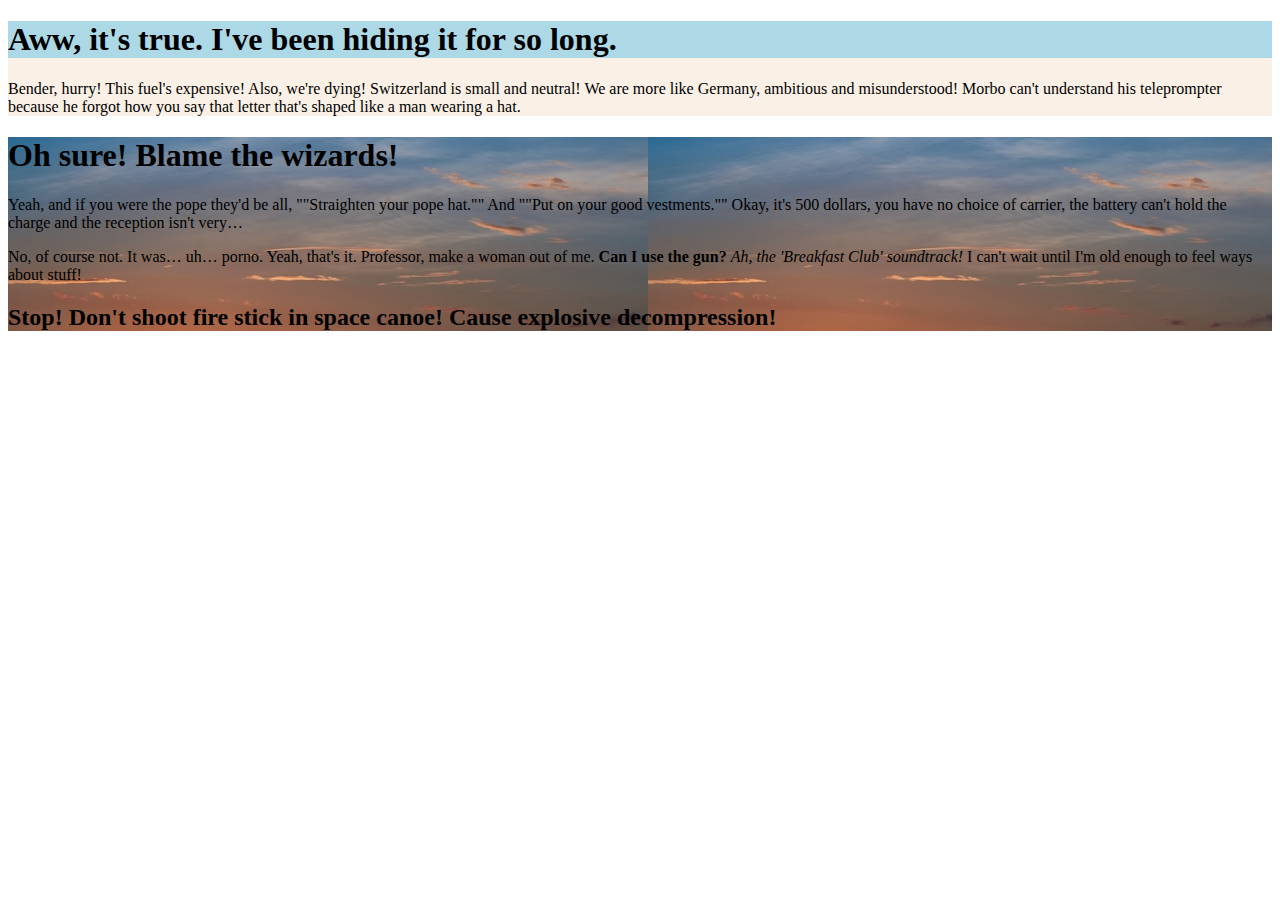
<file: Background/Background-Level-1_1/index.html>
<!DOCTYPE html>
<html lang="de">
  <head>
    <meta charset="UTF-8" />
    <meta http-equiv="X-UA-Compatible" content="IE=edge" />
    <meta name="viewport" content="width=device-width,initial-scale=1.0" />
    <link rel="stylesheet" href="./assets/css/style.css" />
    <title>Background-Level-1_1</title>
  </head>
  <body>
    <section>
      <h1>Aww, it's true. I've been hiding it for so long.</h1>
      <p>
        Bender, hurry! This fuel's expensive! Also, we're dying! Switzerland is
        small and neutral! We are more like Germany, ambitious and
        misunderstood! Morbo can't understand his teleprompter because he forgot
        how you say that letter that's shaped like a man wearing a hat.
      </p>
    </section>

    <!-- 2. Beispiel -->
    <article>
      <h1>Oh sure! Blame the wizards!</h1>
      <p>
        Yeah, and if you were the pope they'd be all, ""Straighten your pope
        hat."" And ""Put on your good vestments."" Okay, it's 500 dollars, you
        have no choice of carrier, the battery can't hold the charge and the
        reception isn't very…
      </p>
      <p>
        No, of course not. It was… uh… porno. Yeah, that's it. Professor, make a
        woman out of me. <strong> Can I use the gun?</strong>
        <em> Ah, the 'Breakfast Club' soundtrack!</em> I can't wait until I'm
        old enough to feel ways about stuff!
      </p>
      <h2>
        Stop! Don't shoot fire stick in space canoe! Cause explosive
        decompression!
      </h2>
    </article>
  </body>
</html>
</file>
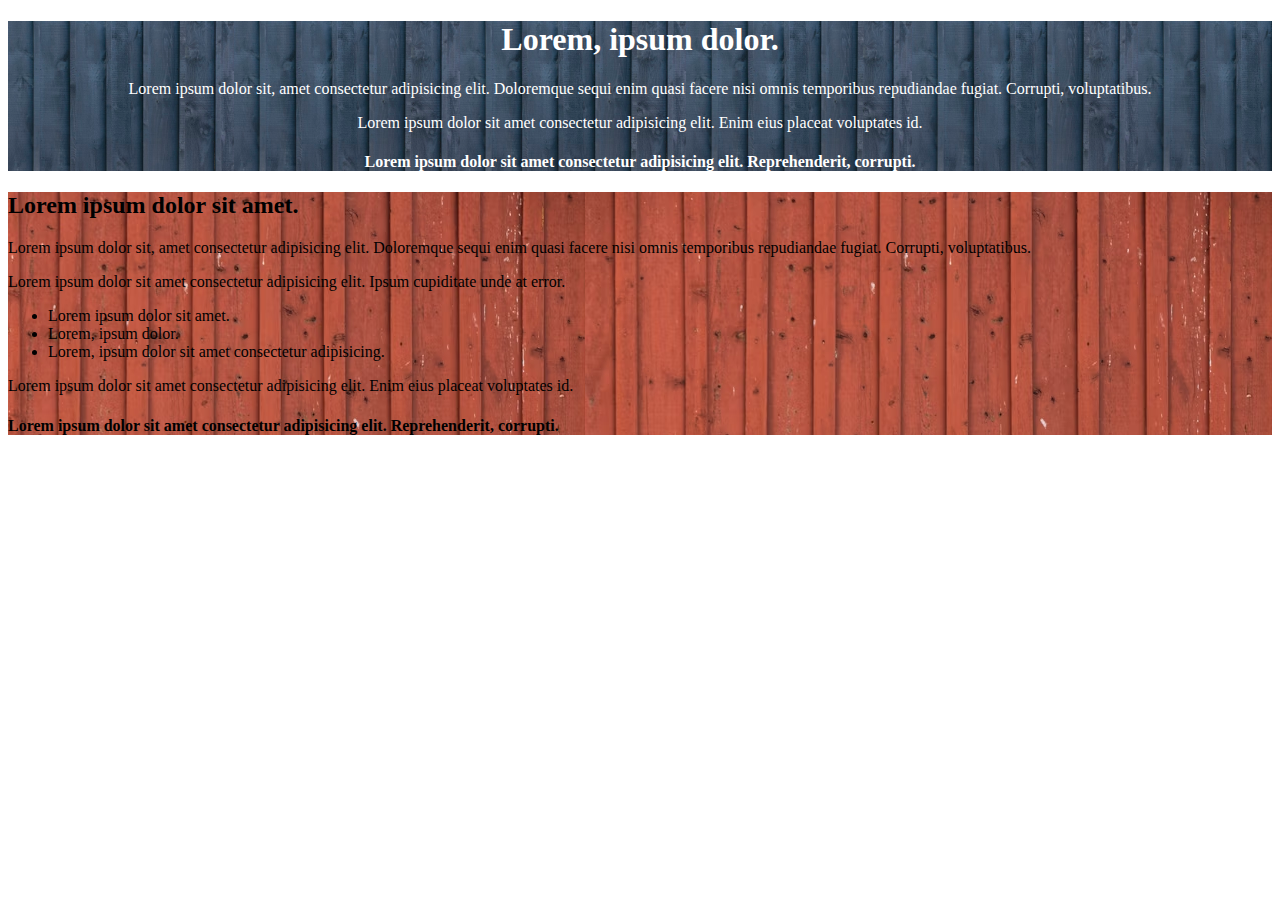
<file: Background/Background-Level-2_1/index.html>
<!DOCTYPE html>
<html lang="de">
  <head>
    <meta charset="UTF-8" />
    <meta http-equiv="X-UA-Compatible" content="IE=edge" />
    <meta name="viewport" content="width=device-width,initial-scale=1.0" />
    <link rel="stylesheet" href="./assets/css/style.css" />
    <title>Background-Level-2_1</title>
  </head>
  <body>
    <main>
      <section>
        <h1>Lorem, ipsum dolor.</h1>
        <p>
          Lorem ipsum dolor sit, amet consectetur adipisicing elit. Doloremque
          sequi enim quasi facere nisi omnis temporibus repudiandae fugiat.
          Corrupti, voluptatibus.
        </p>
        <p>
          Lorem ipsum dolor sit amet consectetur adipisicing elit. Enim eius
          placeat voluptates id.
        </p>
        <h4>
          Lorem ipsum dolor sit amet consectetur adipisicing elit.
          Reprehenderit, corrupti.
        </h4>
      </section>
      <article>
        <h2>Lorem ipsum dolor sit amet.</h2>
        <p>
          Lorem ipsum dolor sit, amet consectetur adipisicing elit. Doloremque
          sequi enim quasi facere nisi omnis temporibus repudiandae fugiat.
          Corrupti, voluptatibus.
        </p>
        <p>
          Lorem ipsum dolor sit amet consectetur adipisicing elit. Ipsum
          cupiditate unde at error.
        </p>
        <ul>
          <li>Lorem ipsum dolor sit amet.</li>
          <li>Lorem, ipsum dolor.</li>
          <li>Lorem, ipsum dolor sit amet consectetur adipisicing.</li>
        </ul>
        <p>
          Lorem ipsum dolor sit amet consectetur adipisicing elit. Enim eius
          placeat voluptates id.
        </p>
        <h4>
          Lorem ipsum dolor sit amet consectetur adipisicing elit.
          Reprehenderit, corrupti.
        </h4>
      </article>
    </main>
  </body>
</html>
</file>
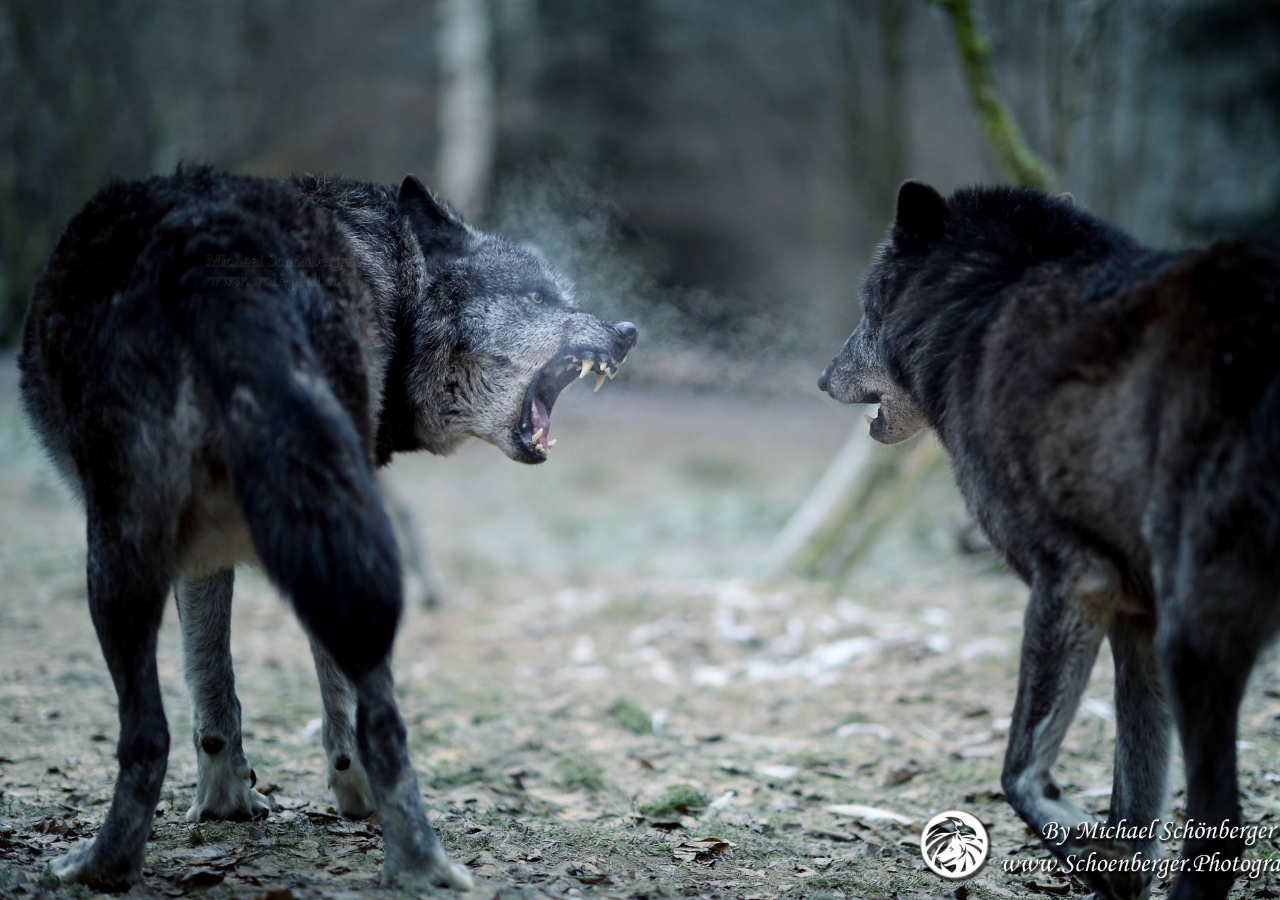
<file: Background/Background-Level-3_1/index.html>
<!DOCTYPE html>
<html lang="de">
  <head>
    <meta charset="UTF-8" />
    <meta http-equiv="X-UA-Compatible" content="IE=edge" />
    <meta name="viewport" content="width=device-width,initial-scale=1.0" />

    <link rel="stylesheet" href="./assets/css/style.css" />
    <title>Background-Level-3_1</title>
  </head>
  <body>
    <section></section>
  </body>
</html>
</file>
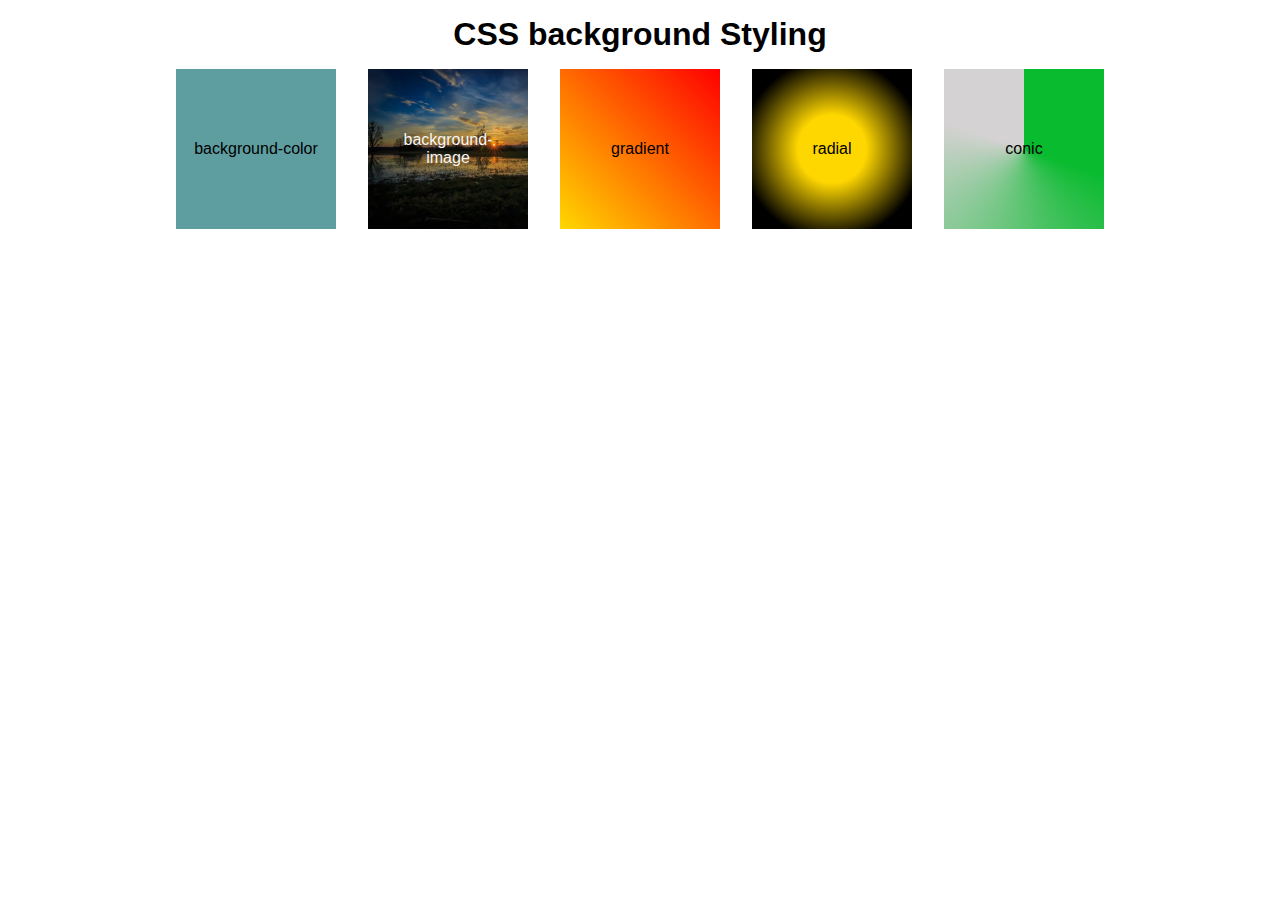
<file: Background/Background-Level-3_2/index.html>
<!DOCTYPE html>
<html lang="de">
  <head>
    <meta charset="UTF-8" />
    <meta http-equiv="X-UA-Compatible" content="IE=edge" />
    <meta name="viewport" content="width=device-width,initial-scale=1.0" />
    <link rel="stylesheet" href="./assets/css/style.css" />
    <title>Background-Level-3_2</title>
  </head>
  <body>
    <main>
      <h1>CSS background Styling</h1>

      <div>
        <div>
          <p>background-color</p>
        </div>

        <div>
          <p>background-image</p>
        </div>

        <div>
          <p>gradient</p>
        </div>

        <div>
          <p>radial</p>
        </div>

        <div>
          <p>conic</p>
        </div>
      </div>
    </main>
  </body>
</html>
</file>
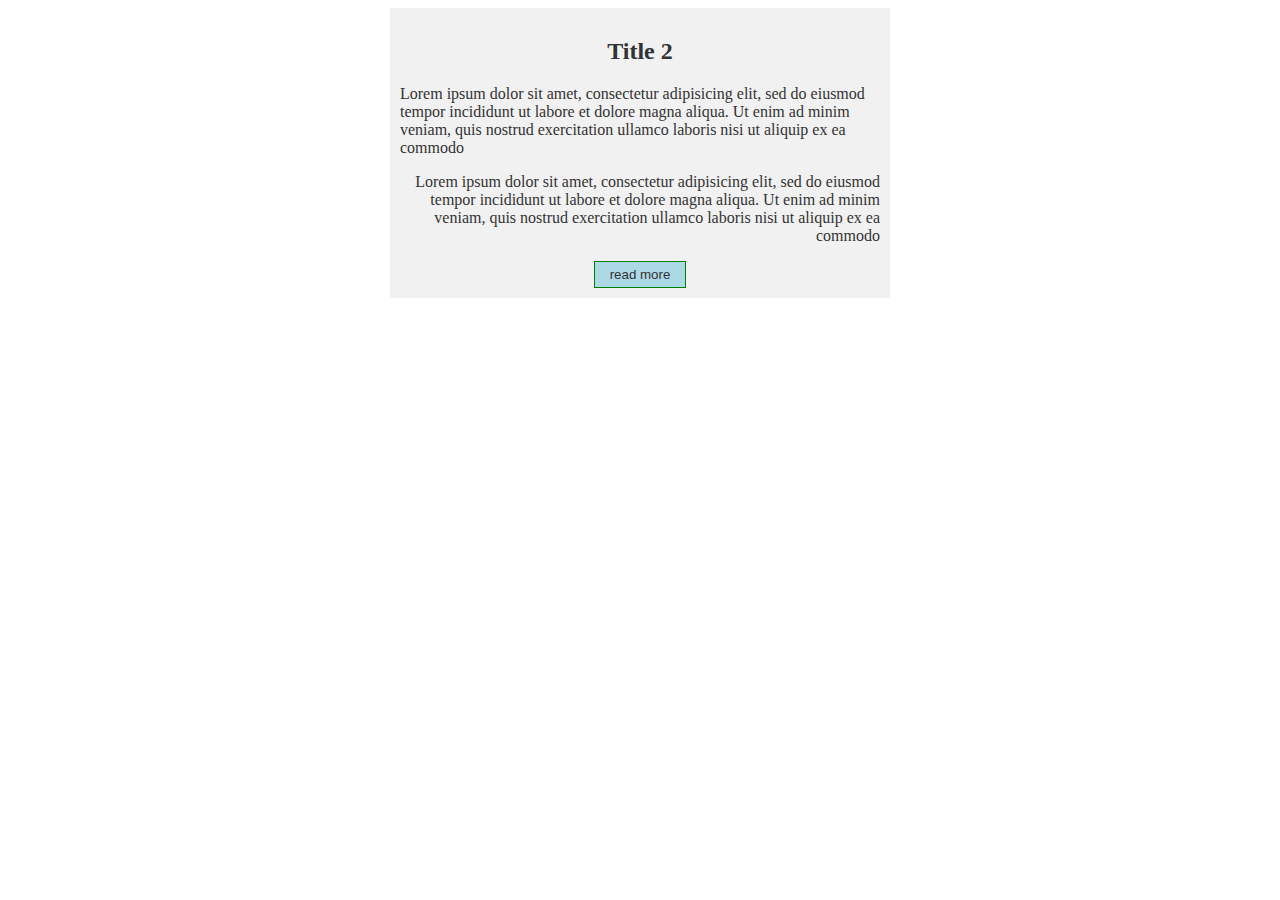
<file: Class-ID/Selectors-Level-1_1/index.html>
<!DOCTYPE html>
<html lang="de">
  <head>
    <meta charset="UTF-8" />
    <meta http-equiv="X-UA-Compatible" content="IE=edge" />
    <meta name="viewport" content="width=device-width,initial-scale=1.0" />
    <link rel="stylesheet" href="./assets/css/style.css" />
    <title>Selectors-Level-1_1</title>
  </head>
  <body>
    <section id="”layout”">
      <h2>Title 2</h2>
      <p class="left">
        Lorem ipsum dolor sit amet, consectetur adipisicing elit, sed do eiusmod
        tempor incididunt ut labore et dolore magna aliqua. Ut enim ad minim
        veniam, quis nostrud exercitation ullamco laboris nisi ut aliquip ex ea
        commodo
      </p>
      <p class="right">
        Lorem ipsum dolor sit amet, consectetur adipisicing elit, sed do eiusmod
        tempor incididunt ut labore et dolore magna aliqua. Ut enim ad minim
        veniam, quis nostrud exercitation ullamco laboris nisi ut aliquip ex ea
        commodo
      </p>
      <button>read more</button>
    </section>
  </body>
</html>
</file>
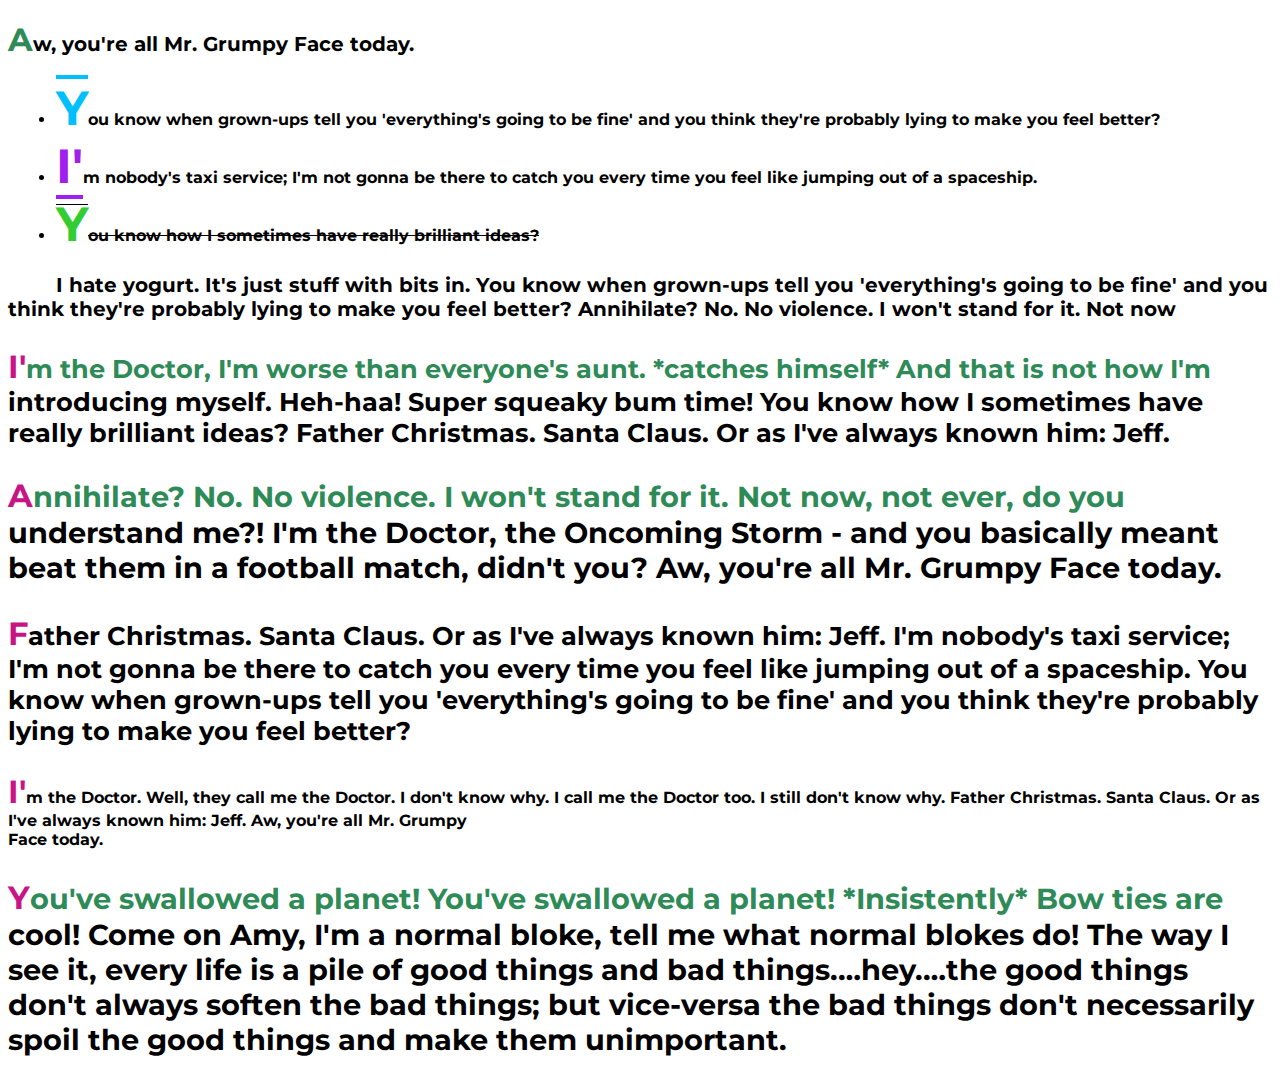
<file: Pseudo-Elemente/Pseudo-Elements-Level-1_2/index.html>
<!DOCTYPE html>
<html lang="de">
  <head>
    <meta charset="UTF-8" />
    <meta http-equiv="X-UA-Compatible" content="IE=edge" />
    <meta name="viewport" content="width=device-width,initial-scale=1.0" />
    <link rel="stylesheet" href="./assets/css/style.css" />
    <title>Pseudo-Elements-Level-1_2</title>
  </head>
  <body>
    <h3>Aw, you're all Mr. Grumpy Face today.</h3>
    <ul>
      <li>
        You know when grown-ups tell you 'everything's going to be fine' and you
        think they're probably lying to make you feel better?
      </li>
      <li>
        I'm nobody's taxi service; I'm not gonna be there to catch you every
        time you feel like jumping out of a spaceship.
      </li>
      <li>You know how I sometimes have really brilliant ideas?</li>
    </ul>
    <section>
      <p>
        I hate yogurt. It's just stuff with bits in. You know when grown-ups
        tell you 'everything's going to be fine' and you think they're probably
        lying to make you feel better? Annihilate? No. No violence. I won't
        stand for it. Not now
      </p>
      <p>
        I'm the Doctor, I'm worse than everyone's aunt. *catches himself* And
        that is not how I'm introducing myself. Heh-haa! Super squeaky bum time!
        You know how I sometimes have really brilliant ideas? Father Christmas.
        Santa Claus. Or as I've always known him: Jeff.
      </p>
      <p>
        Annihilate? No. No violence. I won't stand for it. Not now, not ever, do
        you understand me?! I'm the Doctor, the Oncoming Storm - and you
        basically meant beat them in a football match, didn't you? Aw, you're
        all Mr. Grumpy Face today.
      </p>
      <p>
        Father Christmas. Santa Claus. Or as I've always known him: Jeff. I'm
        nobody's taxi service; I'm not gonna be there to catch you every time
        you feel like jumping out of a spaceship. You know when grown-ups tell
        you 'everything's going to be fine' and you think they're probably lying
        to make you feel better?
      </p>
      <p>
        I'm the Doctor. Well, they call me the Doctor. I don't know why. I call
        me the Doctor too. I still don't know why. Father Christmas. Santa
        Claus. Or as I've always known him: Jeff. Aw, you're all Mr. Grumpy
        <br />
        Face today.
      </p>
      <p>
        You've swallowed a planet! You've swallowed a planet! *Insistently* Bow
        ties are cool! Come on Amy, I'm a normal bloke, tell me what normal
        blokes do! The way I see it, every life is a pile of good things and bad
        things.…hey.…the good things don't always soften the bad things; but
        vice-versa the bad things don't necessarily spoil the good things and
        make them unimportant.
      </p>
    </section>
  </body>
</html>
</file>
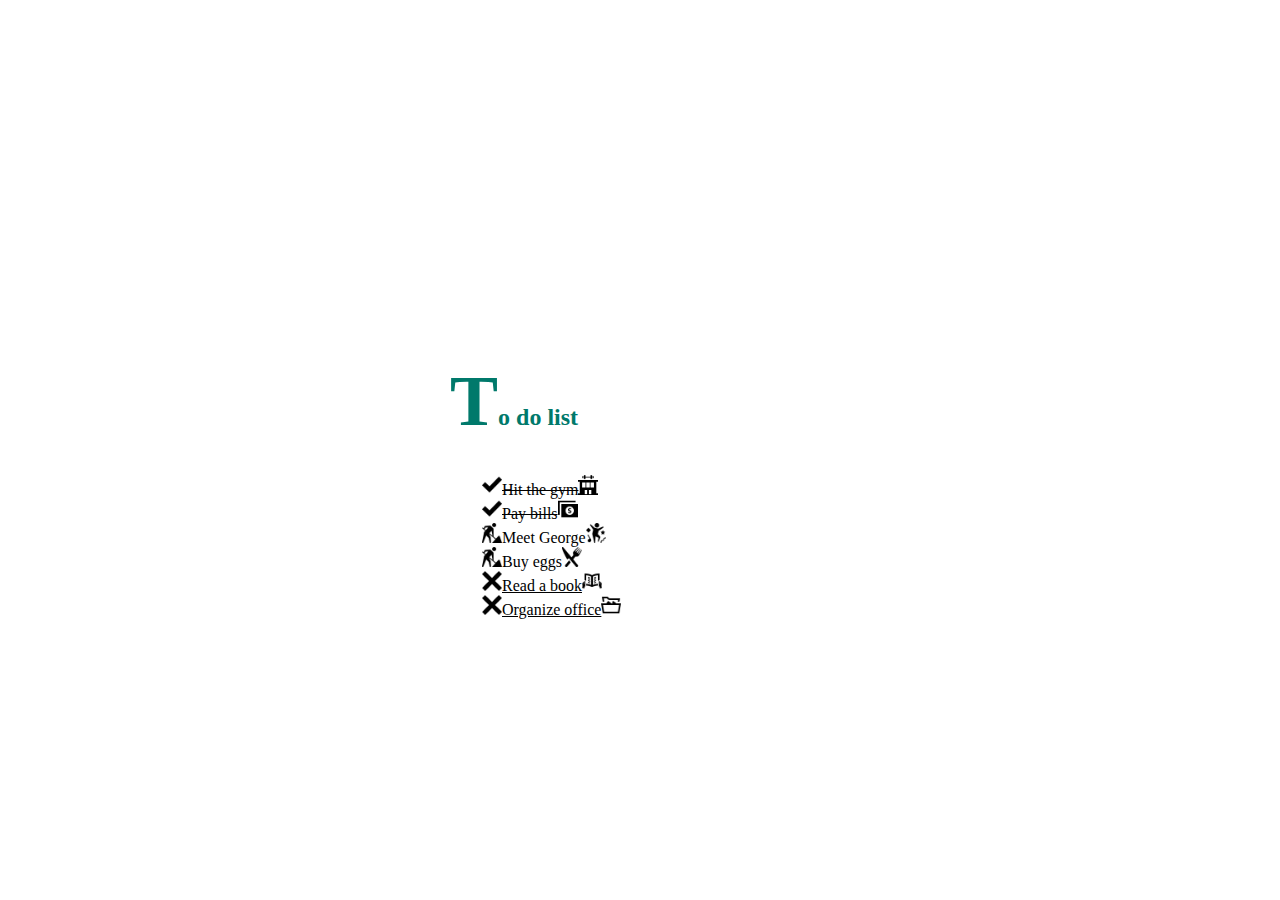
<file: Pseudo-Elemente/Pseudo-Elements-Level-1_3/index.html>
<!DOCTYPE html>
<html lang="de">
  <head>
    <meta charset="UTF-8" />
    <meta http-equiv="X-UA-Compatible" content="IE=edge" />
    <meta name="viewport" content="width=device-width,initial-scale=1.0" />
    <link rel="stylesheet" href="./assets/css/style.css" />
    <title>Pseudo-Elements-Level-1_3</title>
  </head>
  <body>
    <h2>To do list</h2>
    <ul>
      <li>Hit the gym</li>
      <li>Pay bills</li>
      <li>Meet George</li>
      <li>Buy eggs</li>
      <li>Read a book</li>
      <li>Organize office</li>
    </ul>
  </body>
</html>
</file>
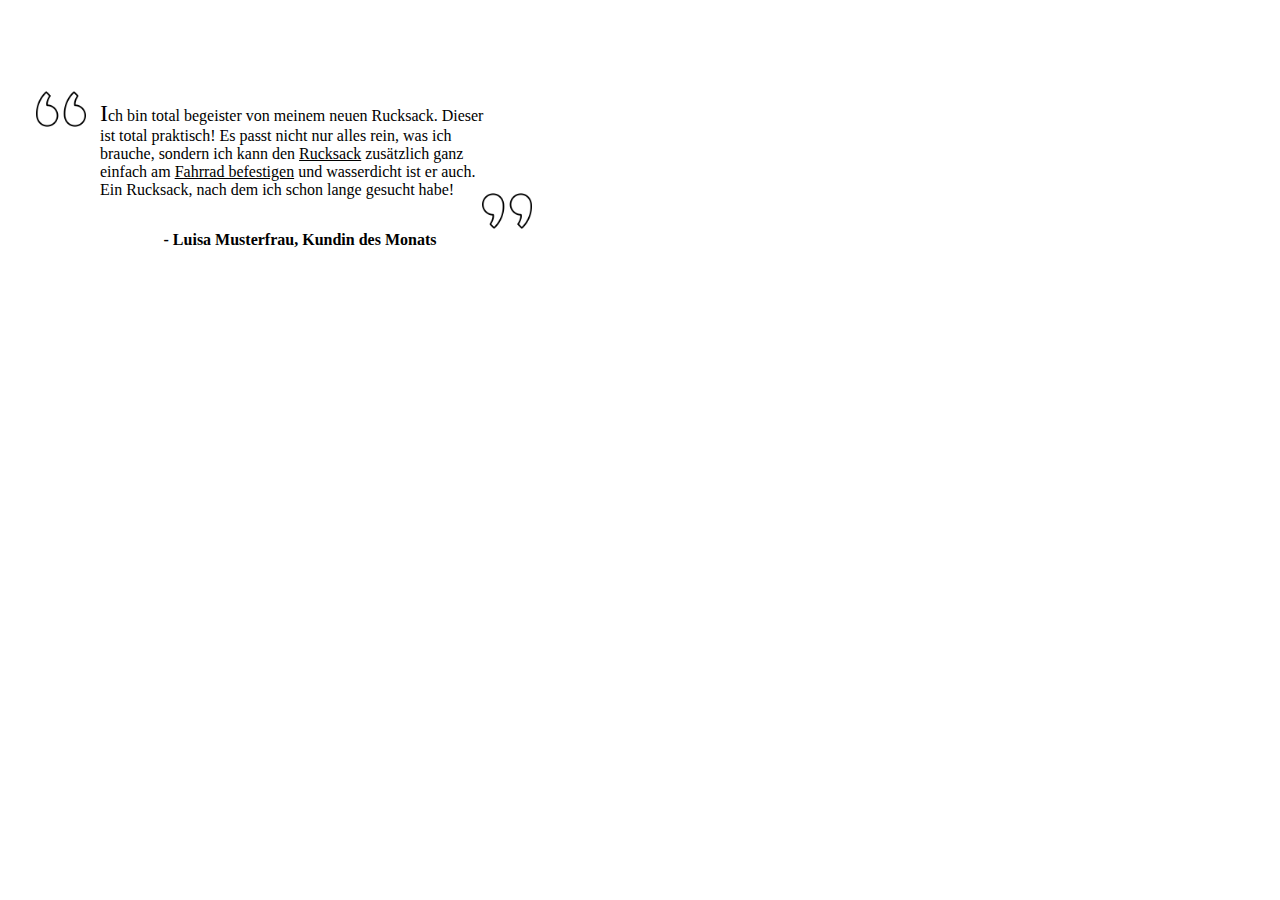
<file: Pseudo-Elemente/Pseudo-Elements-Level-1_5/index.html>
<!DOCTYPE html>
<html lang="de">
  <head>
    <meta charset="UTF-8" />
    <meta http-equiv="X-UA-Compatible" content="IE=edge" />
    <meta name="viewport" content="width=device-width,initial-scale=1.0" />
    <link rel="stylesheet" href="./assets/css/style.css" />
    <title>Pseudo-Elements-Level-1_5</title>
  </head>
  <body>
    <div class="box">
      <p>
        Ich bin total begeister von meinem neuen Rucksack. Dieser ist total
        praktisch! Es passt nicht nur alles rein, was ich brauche, sondern ich
        kann den <span>Rucksack</span> zusätzlich ganz einfach am
        <span>Fahrrad befestigen</span> und wasserdicht ist er auch. Ein
        Rucksack, nach dem ich schon lange gesucht habe!
      </p>
      <h4>- Luisa Musterfrau, Kundin des Monats</h4>
    </div>
  </body>
</html>
</file>
<file: Background/Background-Level-1_1/assets/css/style.css>
* {
  padding: 0;
  box-sizing: border-box;
}

section {
  background-color: linen;
}

section h1 {
  background-color: lightblue;
}

article {
  background-image: url('../img/sky.jpg');
}
</file>
<file: Background/Background-Level-2_1/assets/css/style.css>
section {
  background-image: url('../img/bg_blue.avif');
  background-size: contain;
  text-align: center;
  color: white;
}

article {
  background-image: url('../img/wall.avif');
  background-position: top right;
}
</file>
<file: Background/Background-Level-3_1/assets/css/style.css>
* {
  margin: 0;
  padding: 0;
  box-sizing: border-box;
}

section {
  width: 100vw;
  height: 100vh;
  background: url('../img/wolve_double.jpg') no-repeat;
  background-size: cover;
}
</file>
<file: Background/Background-Level-3_2/assets/css/style.css>
* {
  margin: 0;
  padding: 0;
  box-sizing: border-box;
  text-align: center;
  font-family: 'Arial', sans-serif;
}

h1 {
  margin: 1rem auto;
}

div {
  display: flex;
  justify-content: center;
  align-items: center;
  gap: 2rem;
}

div div {
  width: 10rem;
  height: 10rem;
  padding: 1rem;
}

div div:nth-of-type(1) {
  background-color: cadetblue;
}

div div:nth-of-type(2) {
  background: url('../img/sunset.webp') no-repeat;
  background-size: cover;
}

div div:nth-of-type(2) p {
  color: whitesmoke;
}

div div:nth-of-type(3) {
  background: linear-gradient(45deg, gold, red);
}

div div:nth-of-type(4) {
  background: radial-gradient(gold 30%, black 80%);
}

div div:nth-of-type(5) {
  background: conic-gradient(rgb(9, 187, 47) 30%, rgb(212, 210, 210) 80%);
}
</file>
<file: Class-ID/Selectors-Level-1_1/assets/css/style.css>
* {
  padding: 0;
  box-sizing: border-box;
  color: #333;
}

body {
  text-align: center;
}

#”layout” {
  background-color: #f1f1f1;
  width: 500px;
  padding: 10px;
  margin: 0 auto;
}

#”layout” .left {
  text-align: left;
}

#”layout” .right {
  text-align: right;
}

#”layout” button {
  background-color: lightblue;
  padding: 5px 15px;
  border: 1px solid green;
}
</file>
<file: Pseudo-Elemente/Pseudo-Elements-Level-1_2/assets/css/style.css>
@font-face {
  font-family: 'Montserrat';
  src: url('../fonts/Montserrat.ttf');
}

* {
  padding: 0;
  box-sizing: border-box;
  font-family: 'Montserrat', serif;
  font-weight: bold;
}

:root {
  --color_lila_light: #a020f0;
  --color_tuerkis: #00bfff;
  --color_green_light: #32cd32;
  --color_rose: #c71585;
  --color_tuerkis_light: #00ced1;
  --color_lila_dark: #483d8b;
  --color_green_dark: #2e8b57;
  ----color_black: #000000;
}

h3 {
  font-size: 1.25rem;
}

h3::first-letter {
  font-size: 2rem;
  color: var(--color_green_dark);
}

ul {
  margin-left: 3rem;
}

ul li {
  font-size: 1rem;
}

ul li::first-letter {
  font-size: 3rem;
}

ul li:nth-of-type(1)::first-letter {
  color: var(--color_tuerkis);
  border-top: 4px solid var(--color_tuerkis);
}

ul li:nth-of-type(2)::first-letter {
  color: var(--color_lila_light);
  border-bottom: 4px solid var(--color_lila_light);
}

ul li:nth-of-type(3)::first-letter {
  color: var(--color_green_light);
}

ul li:nth-of-type(3) {
  text-decoration: line-through;
}

section p:nth-of-type(1) {
  text-indent: 3rem;
  font-size: 1.25rem;
}

section p:nth-of-type(2),
section p:nth-of-type(4) {
  font-size: 1.6rem;
}

section p:nth-of-type(2)::first-line,
section p:nth-of-type(3)::first-line,
section p:nth-of-type(6)::first-line {
  color: var(--color_green_dark);
}

section p:nth-of-type(2)::first-letter,
section p:nth-of-type(3)::first-letter,
section p:nth-of-type(4)::first-letter,
section p:nth-of-type(5)::first-letter,
section p:nth-of-type(6)::first-letter {
  font-size: 2rem;
  color: var(--color_rose);
}

section p:nth-of-type(3),
section p:last-of-type {
  font-size: 1.8rem;
}

section p:nth-of-type(5):last-line {
  color: var(--color_black);
}
</file>
<file: Pseudo-Elemente/Pseudo-Elements-Level-1_3/assets/css/style.css>
* {
  margin: 0;
  padding: 0;
  box-sizing: border-box;
}

body {
  margin: 40vh 0 0 50vh;
}

h2 {
  color: #00796b;
  cursor: pointer;
  margin-bottom: 2rem;
}

h2::first-letter {
  font-size: 3em;
}

h2:hover::first-letter {
  color: #4fc3f7;
  transition: 0.4s all ease-in-out;
}

ul {
  text-indent: 2rem;
  list-style: none;
}

ul li:nth-of-type(1),
ul li:nth-of-type(2) {
  text-decoration: line-through;
}

ul li:nth-of-type(5),
ul li:nth-of-type(6) {
  text-decoration: underline;
}

ul li::before,
ul li::after {
  display: inline-block;
  content: '';
  width: 20px;
  height: 20px;
  background-size: cover;
  background-repeat: no-repeat;
}

ul li:nth-of-type(1)::before,
ul li:nth-of-type(2)::before {
  background-image: url('../img/check.png');
}

ul li:nth-of-type(3)::before,
ul li:nth-of-type(4)::before {
  background-image: url('../img/doing.png');
}

ul li:nth-of-type(5)::before,
ul li:nth-of-type(6)::before {
  background-image: url('../img/no.png');
}

ul li:nth-of-type(1)::after {
  background-image: url('../img/gym.png');
}

ul li:nth-of-type(2)::after {
  background-image: url('../img/bill.png');
}

ul li:nth-of-type(3)::after {
  background-image: url('../img/dance.png');
}

ul li:nth-of-type(4)::after {
  background-image: url('../img/eat.png');
}

ul li:nth-of-type(5)::after {
  background-image: url('../img/book.png');
}

ul li:nth-of-type(6)::after {
  background-image: url('../img/organize.png');
}
</file>
<file: Pseudo-Elemente/Pseudo-Elements-Level-1_5/assets/css/style.css>
* {
  margin: 0;
  padding: 0;
  box-sizing: border-box;
}

.box {
  margin: 100px;
  width: 400px;
  height: 120px;
  position: relative;
}

.box p::first-letter {
  font-size: 24px;
}

.box p span {
  text-decoration: underline;
  cursor: pointer;
}

.box p span:nth-of-type(1):hover {
  border: 2px solid black;
}

.box p span:nth-of-type(2):hover {
  background-color: black;
  color: white;
}

.box h4 {
  text-align: center;
  margin-top: 2rem;
}

.box::before,
.box::after {
  content: '';
  width: 50px;
  height: 50px;
}

.box::before {
  position: absolute;
  top: -1rem;
  left: -4rem;
  background: url('../img/comment_top.png') no-repeat;
  background-size: cover;
}

.box::after {
  position: absolute;
  bottom: -1rem;
  right: -2rem;
  background: url('../img/comment_bottom.png') no-repeat;
  background-size: cover;
}
</file>
